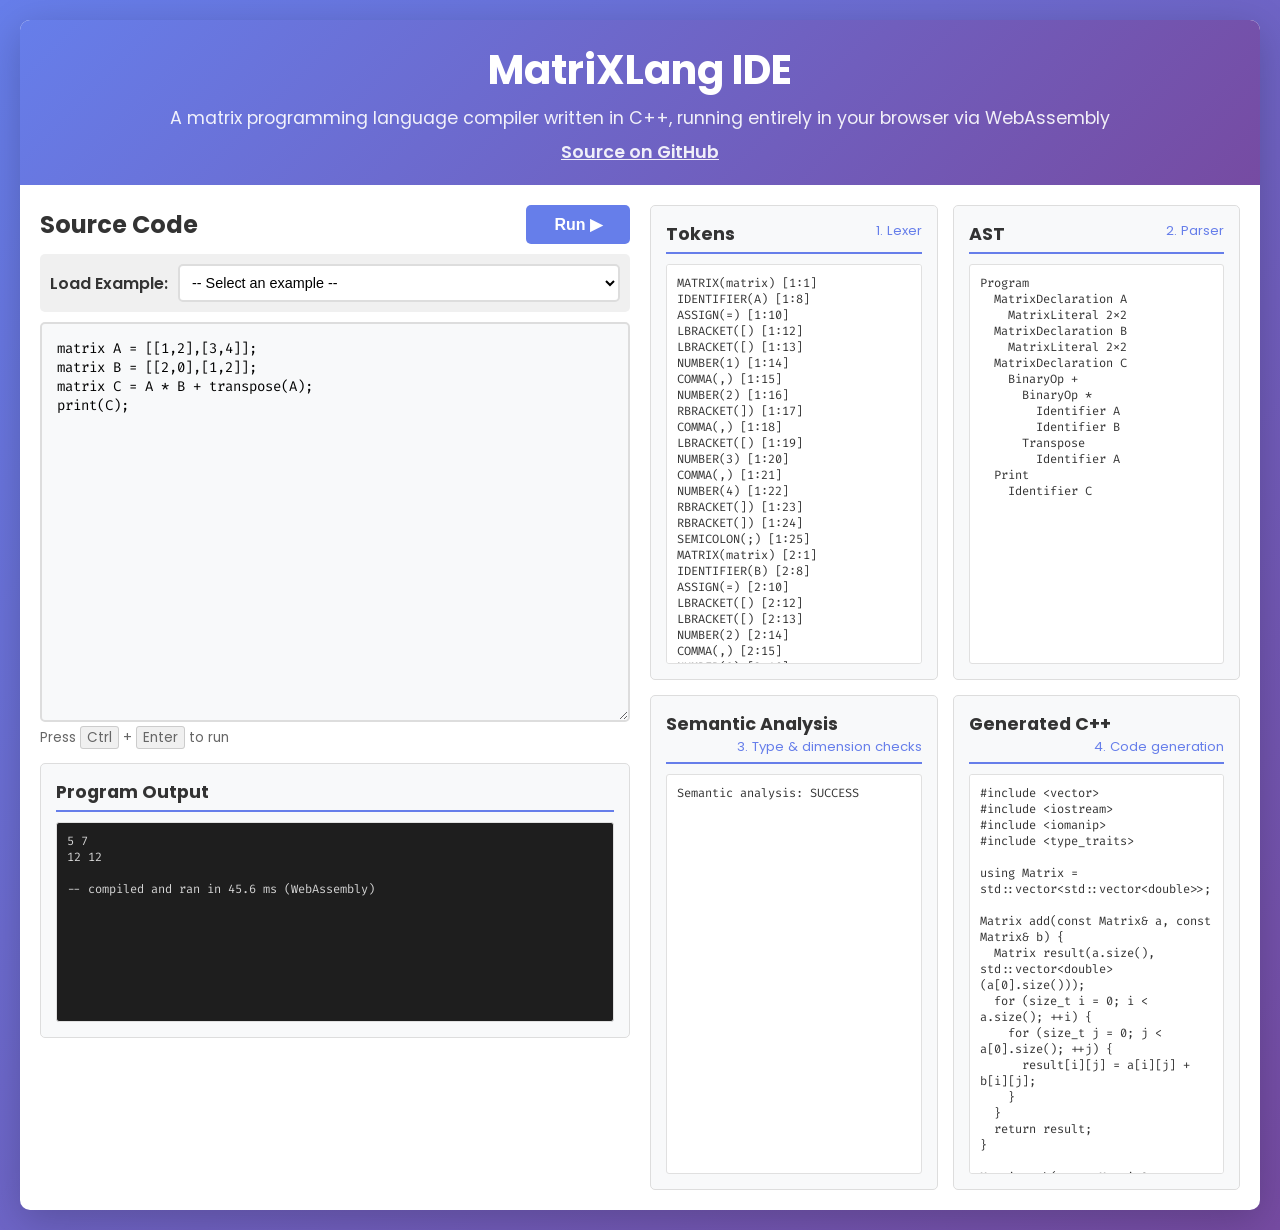
<file: index.html>
<!DOCTYPE html>
<html lang="en">
<head>
    <meta charset="UTF-8">
    <meta name="viewport" content="width=device-width, initial-scale=1.0">
    <title>MatriXLang IDE</title>
    <meta name="description" content="A compiler for a small matrix programming language, written in C++ and running entirely in your browser via WebAssembly.">
    <link rel="icon" href="data:image/svg+xml,%3Csvg xmlns='http://www.w3.org/2000/svg' viewBox='0 0 32 32'%3E%3Crect width='32' height='32' rx='6' fill='%23667eea'/%3E%3Ctext x='16' y='22' font-size='16' font-family='monospace' text-anchor='middle' fill='white'%3E[M]%3C/text%3E%3C/svg%3E">
    <link rel="preconnect" href="https://fonts.googleapis.com">
    <link rel="preconnect" href="https://fonts.gstatic.com" crossorigin>
    <link href="https://fonts.googleapis.com/css2?family=Fira+Code:wght@400;500&family=Poppins:wght@400;500;600;700&display=swap" rel="stylesheet">
    <link rel="stylesheet" href="style.css">
</head>
<body>
    <div class="container">
        <header>
            <h1>MatriXLang IDE</h1>
            <p>A matrix programming language compiler written in C++, running entirely in your browser via WebAssembly</p>
            <p class="header-links"><a href="https://github.com/riri-5/MatriXLang" target="_blank" rel="noopener">Source on GitHub</a></p>
        </header>

        <div class="main-content">
            <div class="editor-section">
                <div class="editor-header">
                    <h2>Source Code</h2>
                    <div class="button-group">
                        <button id="runBtn" disabled>Loading compiler...</button>
                    </div>
                </div>
                <div class="examples-section">
                    <label for="exampleSelect">Load Example:</label>
                    <select id="exampleSelect">
                        <option value="">-- Select an example --</option>
                        <option value="basic_addition">Basic: Matrix Addition</option>
                        <option value="scalar_multiplication">Basic: Scalar Multiplication</option>
                        <option value="matrix_multiplication">Intermediate: Matrix Multiplication</option>
                        <option value="transpose_operation">Intermediate: Transpose Operation</option>
                        <option value="builtins">Intermediate: identity / zeros / ones</option>
                        <option value="complex_expression">Advanced: Complex Expression</option>
                        <option value="mixed_operations">Advanced: Mixed Operations</option>
                        <option value="type_error">Error demo: Dimension Mismatch</option>
                    </select>
                </div>
                <textarea id="source" spellcheck="false" placeholder="Enter MatriXLang code here...">matrix A = [[1,2],[3,4]];
matrix B = [[2,0],[1,2]];
matrix C = A * B + transpose(A);
print(C);</textarea>
                <p class="hint">Press <kbd>Ctrl</kbd> + <kbd>Enter</kbd> to run</p>

                <div class="panel output-panel">
                    <h3>Program Output</h3>
                    <pre id="outputView"></pre>
                </div>
            </div>

            <div class="panels-section">
                <div class="panel">
                    <h3>Tokens <span class="stage">1. Lexer</span></h3>
                    <pre id="tokensView"></pre>
                </div>

                <div class="panel">
                    <h3>AST <span class="stage">2. Parser</span></h3>
                    <pre id="astView"></pre>
                </div>

                <div class="panel">
                    <h3>Semantic Analysis <span class="stage">3. Type &amp; dimension checks</span></h3>
                    <pre id="semanticView"></pre>
                </div>

                <div class="panel">
                    <h3>Generated C++ <span class="stage">4. Code generation</span></h3>
                    <pre id="cppView"></pre>
                </div>
            </div>
        </div>
    </div>

    <script type="module" src="ide.js"></script>
</body>
</html>
</file>
<file: style.css>
* {
    margin: 0;
    padding: 0;
    box-sizing: border-box;
}

body {
    font-family: 'Poppins', 'Segoe UI', sans-serif;
    background: linear-gradient(135deg, #667eea 0%, #764ba2 100%);
    min-height: 100vh;
    padding: 20px;
}

.container {
    max-width: 1600px;
    margin: 0 auto;
    background: white;
    border-radius: 10px;
    box-shadow: 0 10px 40px rgba(0, 0, 0, 0.2);
    overflow: hidden;
}

header {
    background: linear-gradient(135deg, #667eea 0%, #764ba2 100%);
    color: white;
    padding: 20px 30px;
    text-align: center;
}

header h1 {
    font-size: 2.5em;
    margin-bottom: 5px;
}

header p {
    opacity: 0.9;
    font-size: 1.1em;
}

.main-content {
    display: grid;
    grid-template-columns: 1fr 1fr;
    gap: 20px;
    padding: 20px;
}

.editor-section {
    display: flex;
    flex-direction: column;
}

.output-panel {
    margin-top: 15px;
    min-height: 150px;
    max-height: 300px;
}

.editor-header {
    display: flex;
    justify-content: space-between;
    align-items: center;
    margin-bottom: 10px;
}

.examples-section {
    display: flex;
    align-items: center;
    gap: 10px;
    margin-bottom: 10px;
    padding: 10px;
    background: #f0f0f0;
    border-radius: 5px;
}

.examples-section label {
    font-weight: 600;
    color: #333;
}

.examples-section select {
    flex: 1;
    padding: 8px;
    border: 2px solid #ddd;
    border-radius: 5px;
    font-size: 0.9em;
    background: white;
    cursor: pointer;
}

.examples-section select:focus {
    outline: none;
    border-color: #667eea;
}

.editor-header h2 {
    color: #333;
    font-size: 1.5em;
}

.button-group {
    display: flex;
    gap: 10px;
    flex-wrap: wrap;
}

button {
    padding: 8px 16px;
    background: #667eea;
    color: white;
    border: none;
    border-radius: 5px;
    cursor: pointer;
    font-size: 0.9em;
    transition: background 0.3s;
}

button:hover {
    background: #5568d3;
}

button:active {
    transform: scale(0.98);
}

button:disabled {
    background: #ccc;
    cursor: not-allowed;
}

#source {
    width: 100%;
    height: 400px;
    padding: 15px;
    border: 2px solid #ddd;
    border-radius: 5px;
    font-family: 'Fira Code', 'Courier New', monospace;
    font-size: 14px;
    resize: vertical;
    background: #f8f9fa;
}

#source:focus {
    outline: none;
    border-color: #667eea;
}

.panels-section {
    display: grid;
    grid-template-columns: 1fr 1fr;
    gap: 15px;
}

.panel {
    background: #f8f9fa;
    border: 1px solid #ddd;
    border-radius: 5px;
    padding: 15px;
    min-height: 200px;
    display: flex;
    flex-direction: column;
}

.panel h3 {
    color: #333;
    margin-bottom: 10px;
    font-size: 1.1em;
    border-bottom: 2px solid #667eea;
    padding-bottom: 5px;
}

.panel pre {
    flex: 1;
    background: white;
    padding: 10px;
    border-radius: 3px;
    overflow-y: auto;
    overflow-x: auto;
    font-family: 'Fira Code', 'Courier New', monospace;
    font-size: 12px;
    white-space: pre-wrap;
    word-wrap: break-word;
    max-height: 400px;
    min-height: 200px;
    border: 1px solid #e0e0e0;
    scrollbar-width: thin;
    scrollbar-color: #667eea #f0f0f0;
}

.panel pre::-webkit-scrollbar {
    width: 8px;
    height: 8px;
}

.panel pre::-webkit-scrollbar-track {
    background: #f0f0f0;
    border-radius: 4px;
}

.panel pre::-webkit-scrollbar-thumb {
    background: #667eea;
    border-radius: 4px;
}

.panel pre::-webkit-scrollbar-thumb:hover {
    background: #5568d3;
}

#tokensView, #astView, #semanticView, #cppView, #outputView {
    color: #333;
}

#outputView {
    background: #1e1e1e;
    color: #d4d4d4;
}

@media (max-width: 1200px) {
    .main-content {
        grid-template-columns: 1fr;
    }
    
    .panels-section {
        grid-template-columns: 1fr;
    }
}

.status-success {
    color: #28a745;
}

.status-error {
    color: #dc3545;
}

.status-info {
    color: #17a2b8;
}


/* error text must win over the panel's own text color */
.panel pre.status-error {
    color: #dc3545;
}

#outputView.status-error {
    color: #ff7b72;
}

.header-links {
    margin-top: 8px;
}

.header-links a {
    color: white;
    font-weight: 600;
}

.stage {
    float: right;
    font-size: 0.75em;
    font-weight: normal;
    color: #667eea;
}

.hint {
    margin-top: 6px;
    font-size: 0.85em;
    color: #666;
}

kbd {
    padding: 1px 6px;
    border: 1px solid #ccc;
    border-radius: 3px;
    background: #f0f0f0;
    font-family: inherit;
}

#runBtn {
    padding: 10px 28px;
    font-size: 1em;
    font-weight: 600;
}

@media (max-width: 600px) {
    body {
        padding: 8px;
    }

    header h1 {
        font-size: 1.8em;
    }

    .main-content {
        padding: 12px;
    }

    .examples-section {
        flex-direction: column;
        align-items: stretch;
    }

    .stage {
        display: none;
    }

    #source {
        height: 240px;
    }
}
</file>
